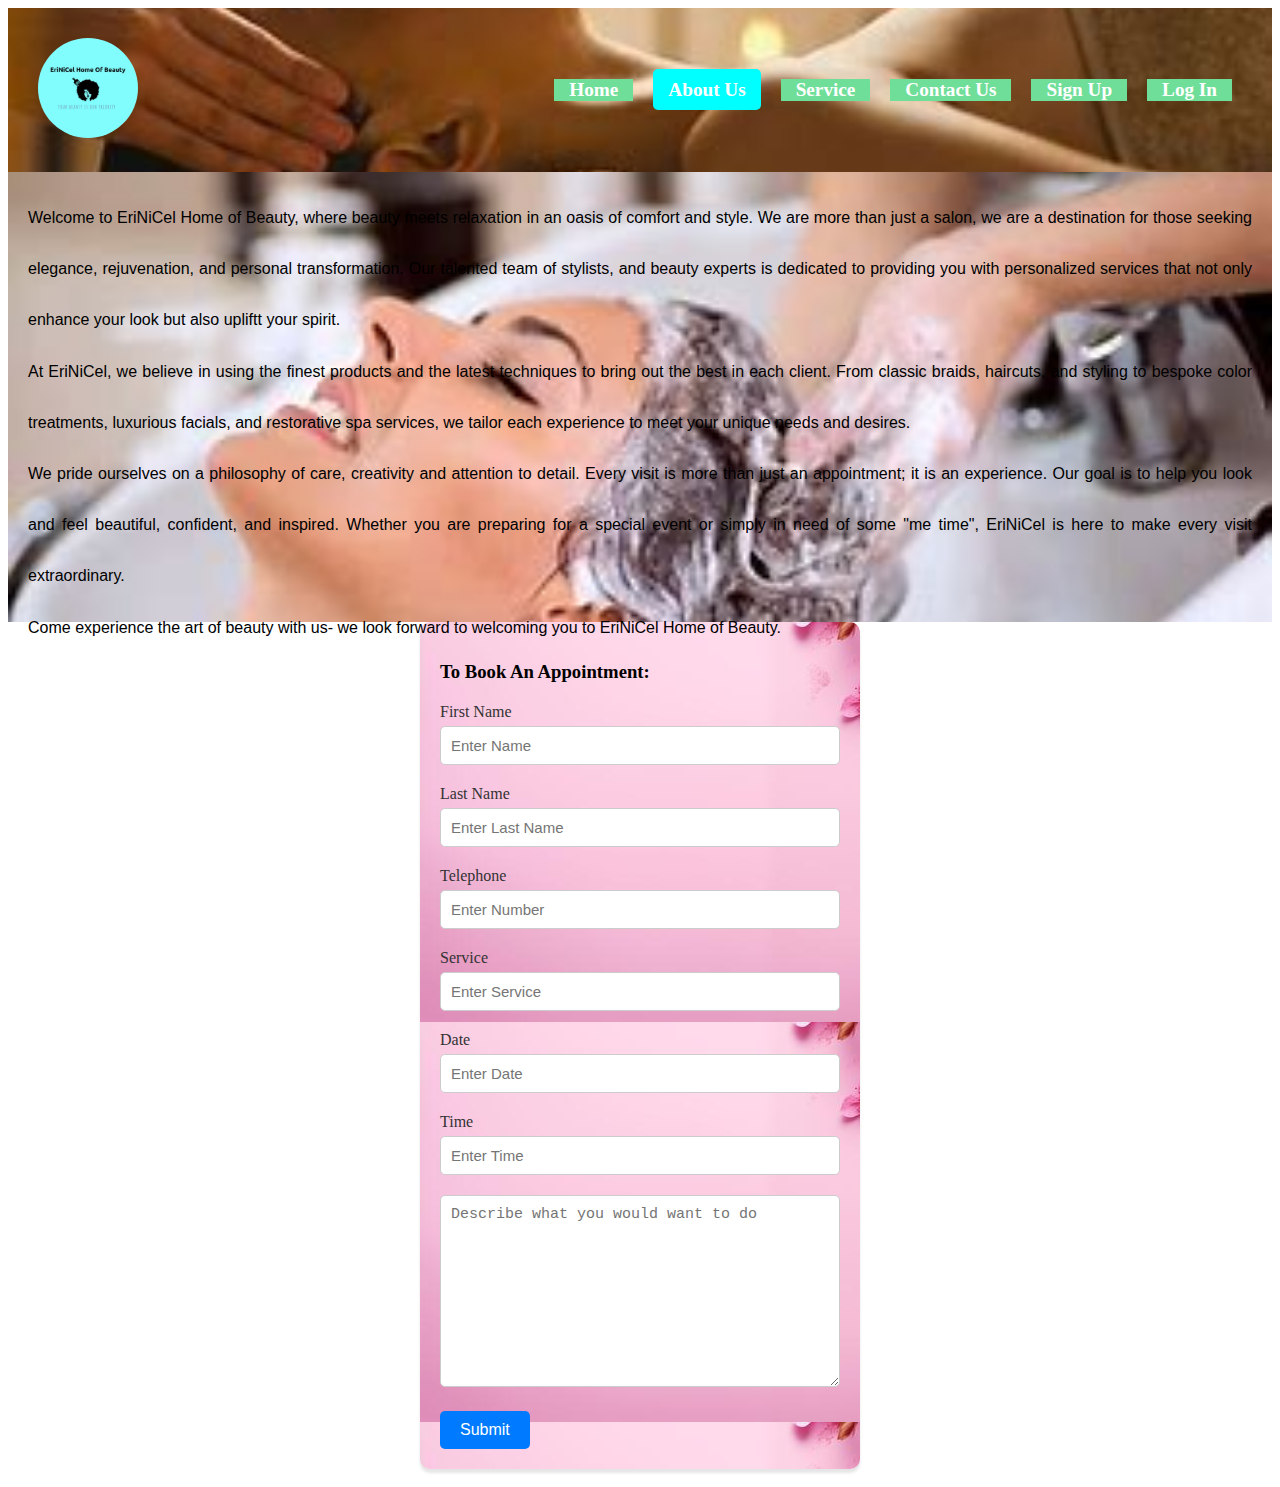
<file: pages/aboutus.html>
<!DOCTYPE html>
<html lang="en">
<head>
    <meta charset="UTF-8">
    <meta name="viewport" content="width=device-width, initial-scale=1.0">
    <title>Document</title>
    <link rel="stylesheet" href="../src/style.css">
</head>
<body>
    <div class="Navbar">
        <div class="logo">
            <img src="../images/EriNiCel logo2.jpg" alt="">
       </div>
    <nav class="navlinks">
        <ul>
            <li><a href="../index.html">Home</a></li>
            <li><a href="aboutus.html" class="activeabt">About Us</a></li>
            <li><a href="service.html">Service</a></li>
            <li><a href="contactus.html">Contact Us</a></li>
            <li><a href="signup.html">Sign Up</a></li>
            <li><a href="login.html">Log In</a></li>
        </ul>
    </nav>
</div>
<div class="aboutpara">
    <div class="overlay"></div>
<div class="content">
<p class="para">Welcome to EriNiCel Home of Beauty, where beauty meets relaxation in an oasis of comfort and style. 
We are more than just a salon, we are a destination for those seeking elegance, rejuvenation, and personal transformation.
Our talented team of stylists, and beauty experts is dedicated to providing you with personalized services that not only 
enhance your look but also upliftt your spirit. <br>At EriNiCel, we believe in using the finest products and the latest
techniques to bring out the best in each client. From classic braids, haircuts, and styling to bespoke color treatments,
luxurious facials, and restorative spa services, we tailor each experience to meet your unique needs and desires. <br>We pride 
ourselves on a philosophy of care, creativity and attention to detail. Every visit is more than just an appointment; it is an 
experience. Our goal is to help you look and feel beautiful, confident, and inspired. Whether you are preparing for a special 
event or simply in need of some "me time", EriNiCel is here to make every visit extraordinary. <br>Come experience the art of 
beauty with us- we look forward to welcoming you to EriNiCel Home of Beauty.</p>
</div>
</div>
<form action="" class="appointmentform">
    <h3>To Book An Appointment:</h3>
    <div>
        <label for="First Name">First Name</label>
        <input type="text" name="First Name" placeholder="Enter Name" required>
    </div>
    <div>
        <label for="Last Name">Last Name</label>
        <input type="text" name="Last Name" placeholder="Enter Last Name" required>
    </div>
    <div>
        <label for="Telephone">Telephone</label>
        <input type="text" name="Telephone" placeholder="Enter Number" required>
    </div>
    <div>
        <label for="Service">Service</label>
        <input type="text" name="Service" placeholder="Enter Service" required>
    </div>
    <div>
        <label for="Date">Date</label>
        <input type="text" name="Date" placeholder="Enter Date" required>
    </div>
    <div>
        <label for="Time">Time</label>
        <input type="text" name="Time" placeholder="Enter Time" required>
    </div>
    <div>
        <textarea name="" cols="20" rows="10" placeholder="Describe what you would want to do" id=""></textarea>
    </div>
    <button type="submit">Submit</button>
</form> 
</body>
</html>
</file>
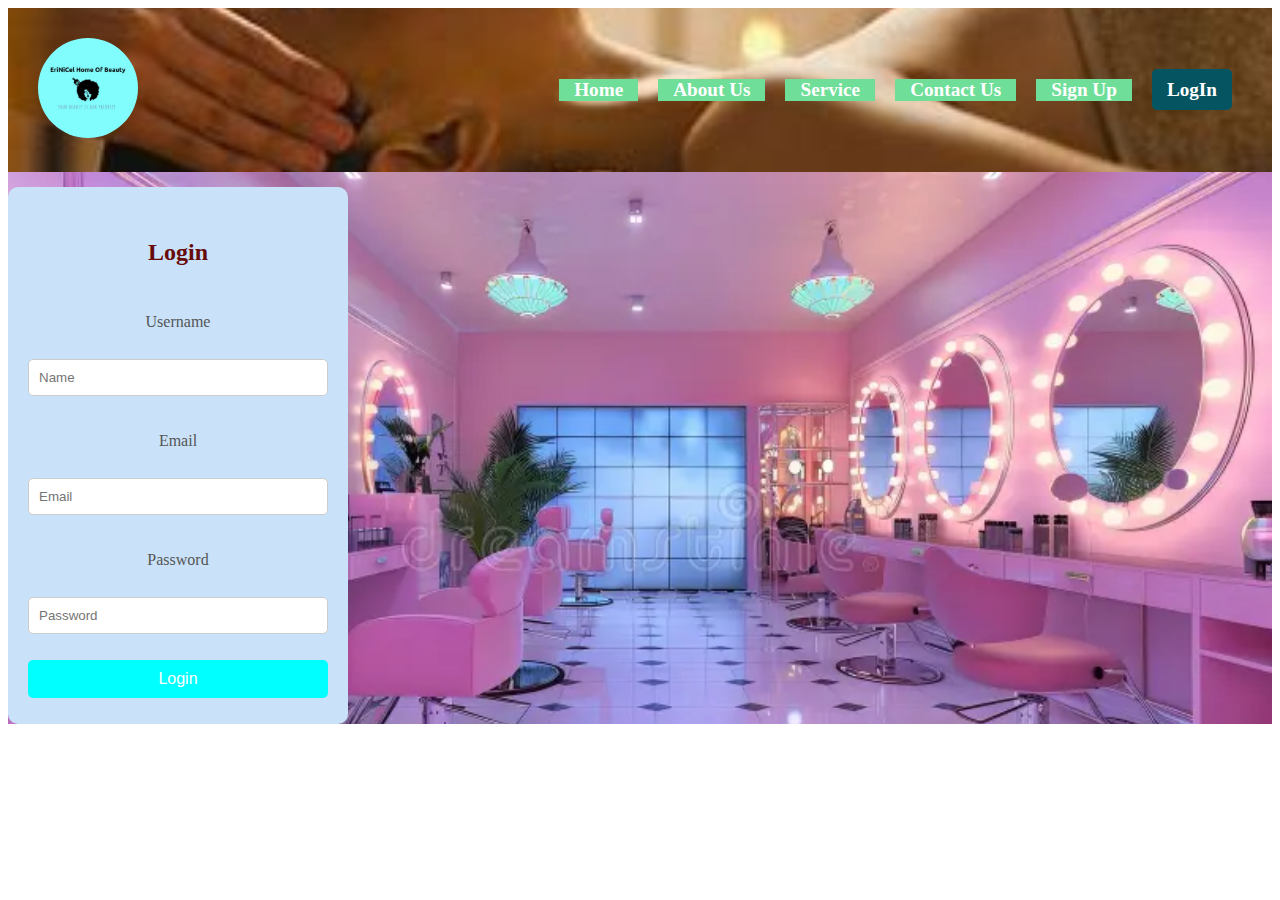
<file: pages/login.html>
<!DOCTYPE html>
<html lang="en">
<head>
    <meta charset="UTF-8">
    <meta name="viewport" content="width=device-width, initial-scale=1.0">
    <title>Login</title>
    <link rel="stylesheet" href="../src/style.css">
</head>
<body>
    <div class="Navbar">
        <div class="logo">
            <img src="../images/EriNiCel logo2.jpg" alt="">
       </div>
    <nav class="navlinks">
        <ul>
            <li><a href="../index.html">Home</a></li>
            <li><a href="aboutus.html">About Us</a></li>
            <li><a href="service.html">Service</a></li>
            <li><a href="contactus.html">Contact Us</a></li>
            <li><a href="signup.html">Sign Up</a></li>
            <li><a href="login.html" class="activelog">LogIn</a></li>
        </ul>
    </nav>
</div>
<div class="formcontainer">
<div class="formbox">
    <h2>Login</h2>
    <div>
    <form action="loginform">
      <label for="Name">Username</label>
      <input type="text" name="Name" id="" required placeholder="Name">
  </div>
  <div>
      <label for="Email">Email</label>
      <input type="text" name="Email" id="" required placeholder="Email">
  </div>
  <div>
      <label for="Password">Password</label>
      <input type="text" name="Password" id="" required placeholder="Password">
  </div>
  <div>
      <button>Login</button>
  </div>
    </form>
</div>
</body>
</html>
</file>
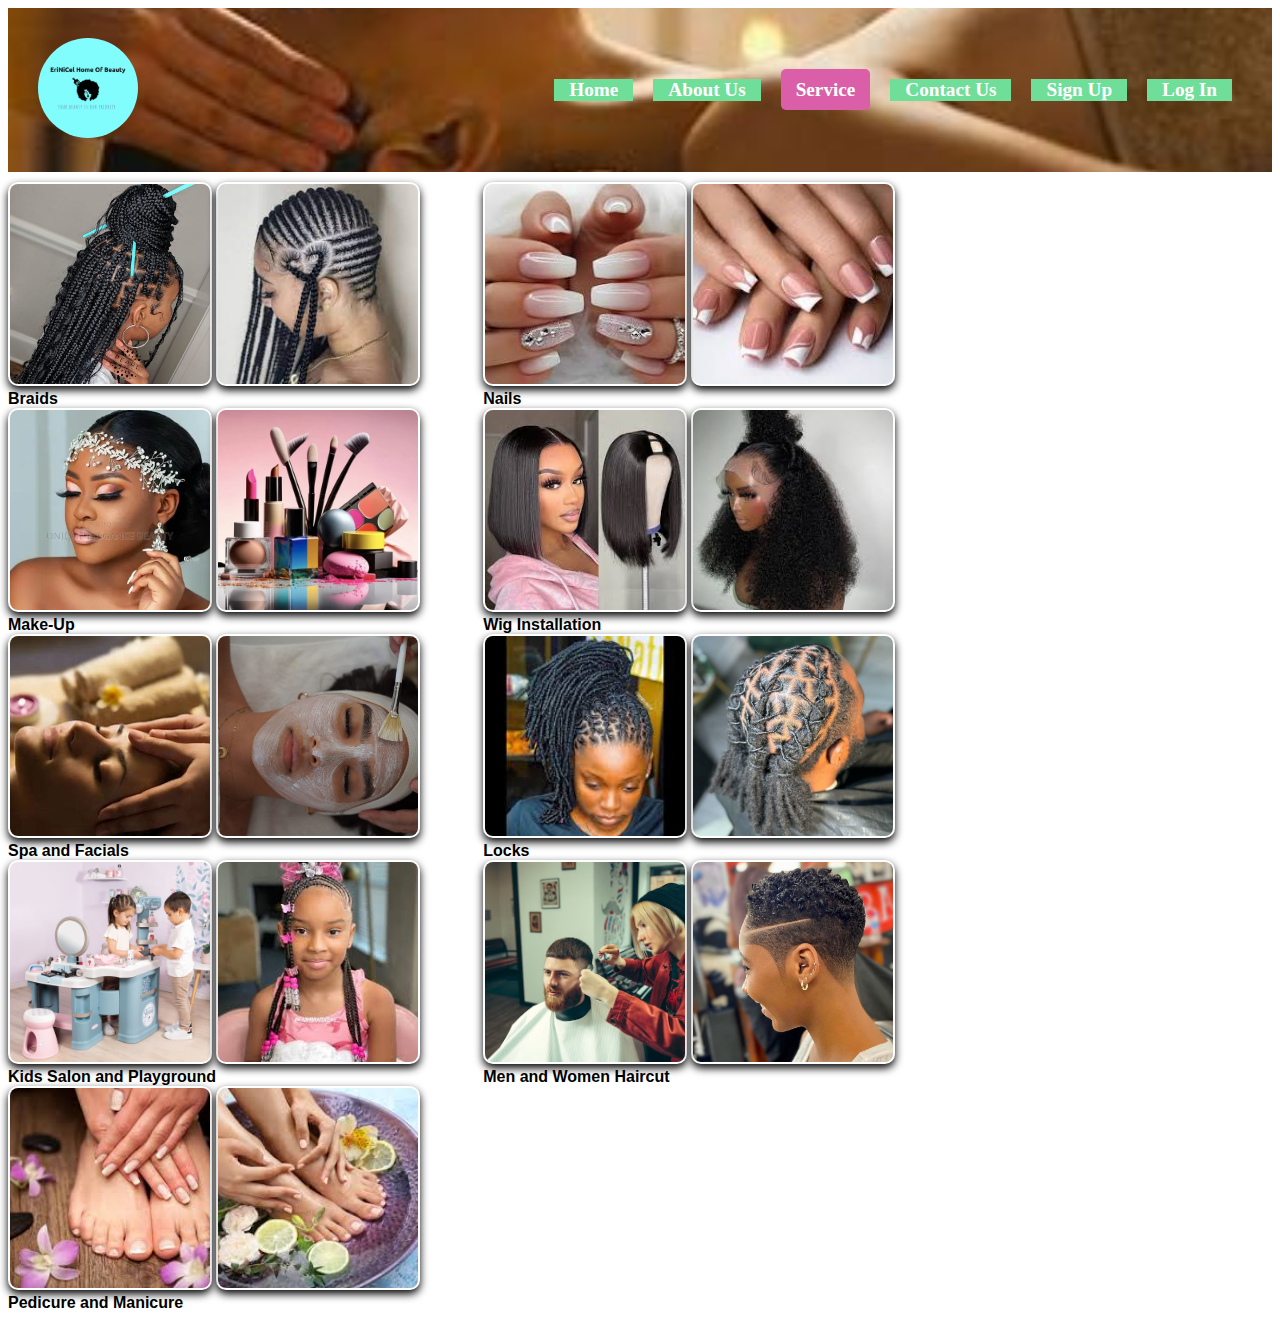
<file: pages/service.html>
<!DOCTYPE html>
<html lang="en">
<head>
    <meta charset="UTF-8">
    <meta name="viewport" content="width=device-width, initial-scale=1.0">
    <title>Document</title>
    <link rel="stylesheet" href="../src/style.css">
</head>
<body>
    <div class="Navbar">
        <div class="logo">
            <img src="../images/EriNiCel logo2.jpg" alt="">
       </div>
    <nav class="navlinks">
        <ul>
            <li><a href="../index.html">Home</a></li>
            <li><a href="aboutus.html">About Us</a></li>
            <li><a href="service.html" class="activeser">Service</a></li>
            <li><a href="contactus.html">Contact Us</a></li>
            <li><a href="signup.html">Sign Up</a></li>
            <li><a href="login.html">Log In</a></li>
        </ul>
    </nav>
</div>

<div class="servicecontainer">
<div class="service">
<img src="../images/BOHO.jpg" class="serviceimg" alt=""> <img src="../images/LEMONADE.jpg" class="serviceimg" alt="">
<p><b>Braids</b></p>
</div>
<div class="service">
<img src="../images/NAILS.jpg" class="serviceimg" alt=""> <img src="../images/NAIL.jpg" class="serviceimg" alt="">
<p><b>Nails</b></p>
</div>
<div class="service">
<img src="../images/BRIDAL MAKEUP.webp" class="serviceimg" alt=""> <img src="../images/makeup kit.webp" class="serviceimg" alt="">
<p><b>Make-Up</b></p>
</div>
<div class="service">
<img src="../images/WIG.jpg" class="serviceimg" alt=""> <img src="../images/CAP.jpg" class="serviceimg" alt="">
<p><b>Wig Installation</b></p>
</div>
<div class="service">
<img src="../images/SPA.jpg" class="serviceimg" alt=""> <img src="../images/Facials.jpg" class="serviceimg" alt="">
<p><b>Spa and Facials</b></p>
</div>
<div class="service">
<img src="../images/LOCKS.jpg" class="serviceimg" alt=""> <img src="../images/men locks.jpg" class="serviceimg" alt="">
<p><b>Locks</b></p>
</div>
<div class="service">
<img src="../images/kids salon.jpg" class="serviceimg" alt=""> <img src="../images/kids hairstyle.jpeg" class="serviceimg" alt="">
<p><b>Kids Salon and Playground</b></p>
</div>
<div class="service">
<img src="../images/men haircut.avif" class="serviceimg" alt=""> <img src="../images/lady haircut.jpg" class="serviceimg" alt="">
<p><b>Men and Women Haircut</b></p>
</div>
<div class="service">
<img src="../images/manicure.jpeg" class="serviceimg" alt=""> <img src="../images/pedicure2.jpeg" class="serviceimg" alt="">
<p><b>Pedicure and Manicure</b></p>
</div>
</body>
</html>
</file>
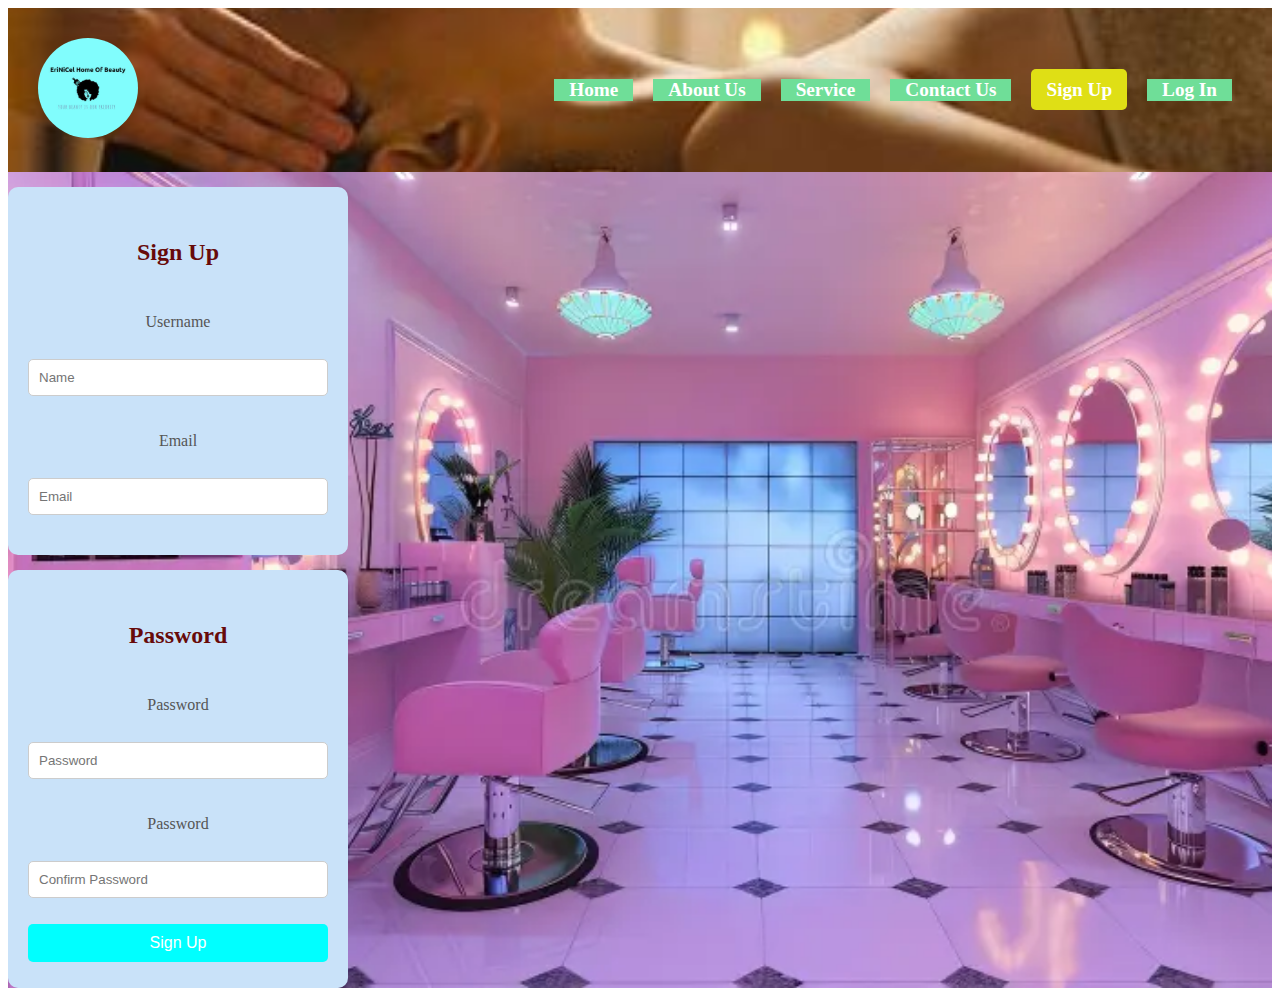
<file: pages/signup.html>
<!DOCTYPE html>
<html lang="en">
<head>
    <meta charset="UTF-8">
    <meta name="viewport" content="width=device-width, initial-scale=1.0">
    <title>Sign Up</title>
    <link rel="stylesheet" href="../src/style.css">
</head>
<body>
    <div class="Navbar">
        <div class="logo">
            <img src="../images/EriNiCel logo2.jpg" alt="">
       </div>
    <nav class="navlinks">
        <ul>
            <li><a href="../index.html">Home</a></li>
            <li><a href="aboutus.html">About Us</a></li>
            <li><a href="service.html">Service</a></li>
            <li><a href="contactus.html">Contact Us</a></li>
            <li><a href="signup.html" class="activesin">Sign Up</a></li>
            <li><a href="login.html">Log In</a></li>
        </ul>
    </nav>
</div>
<div class="formcontainer">
    <!-- first section -->
     <div class="form1">
    <div class="formbox">
      <h2>Sign Up</h2>
      <div>
      <form action="signup">
        <label for="Name">Username</label>
        <input type="text" name="Name" id="" required placeholder="Name">
    </div>
    <div>
        <label for="Email">Email</label>
        <input type="text" name="Email" id="" required placeholder="Email">
    </div>
</div>
<!-- second section -->
 <div class="form2">
    <div>
        <h2>Password</h2>
        <label for="Password">Password</label>
        <input type="text" name="Password" id="" required placeholder="Password">
    </div>
    <div>
        <label for="Password">Password</label>
        <input type="text" name="Password" id="" required placeholder="Confirm Password">
    </div>
    <div>
        <button type="submit">Sign Up</button>
    </div>
</div>
      </form>
    </div>
    </div>
</div>
</body>
</html>
</file>
<file: src/style.css>
p{
    padding: 0;
    margin: 0;
    box-sizing: border-box;
    font-family: Arial, Helvetica, sans-serif;
}
.Navbar{
    display: flex;
    align-items: center;
    padding: 30px;
    background-image: url(../images/SPA\ 2.jpg);
    background-size: cover;
    background-position: center;
    background-repeat: no-repeat;
}
.logo img{
    max-width: 100px;
    height: 100px;
    width: 100px;
    border-radius: 50%;
}
.navlinks{
    margin-left: auto;
}
.navlinks ul{
    display: flex;
    list-style: none;
    margin: 0;
    padding: 0;
}
.navlinks li{
    margin: 0 10px;
    background-color: rgb(111, 222, 152);
}
.navlinks a{
    color: white;
    text-decoration: none;
    padding: 10px 15px;
    font-weight: bolder;
    font-size: larger;
}
.navlinks a:hover{
    background-color: #555;
    border-radius: 10px;
}
.circletext{
    width: 150px;
    height: 150px;
    background-color: antiquewhite;
    color: black;
    border-radius: 50%;
    display: flex;
    align-items: center;
    justify-content: center;
    text-align: center;
    font-size: 16px;
}
.circletexts{
    display: flex;
    flex-direction: row;
    gap: 200px;
    justify-content: space-around;
}
.box{
    width: 50px;
    height: 50px;
    padding: 10px;
    background-color: antiquewhite;
    border: 1px solid #555;
    border-radius: 50px;
    box-shadow: 0 2px 4px rgba(0, 0, 0, 0.1);
}
.container{
    display: flex;
    flex-direction: column;
    align-items: center;
    background-color: rgb(201, 226, 249);
    gap: 20px;
    justify-content: space-between;
    margin-top: 1%;
}
.textpara{
    font-size: 16px;
    text-align: justify;
    background-color: rgb(201, 226, 249);
}
.homeimg{
    display: flex;
    flex-wrap: wrap;
    gap: 4px;
    margin-top: 1%;
    margin-bottom: 1%;
    background-image: url(../images/background.jpg);
    background-size: cover;
    background-repeat: no-repeat;
}
.homeimg1{
    border-radius: 10px;
    box-shadow: 0 4px 3px rgba(0, 0, 0, 0.1);
    padding: 10px 15px;
    width: 50%;
    height: 50%;
}
.appointmentform{
    background-color: rgb(201, 226, 249);
    padding: 20px;
    border-radius: 10px;
    box-shadow: 0 4px 3px rgba(0, 0, 0, 0.1);
    max-width: 400px;
    width:100%;
    margin-top: 1%;
    margin: 0 auto;
    background-image: url(../images/background.jpg);
}
.appointmentform h3{
    margin-bottom: 20px;
}
.appointmentform label{
    display: block;
    margin-bottom: 5px;
    color: #333;
    cursor: pointer;
}
.appointmentform input,
.appointmentform textarea{
    width: 100%;
    padding: 10px;
    margin-bottom: 20px;
    border: 1px solid #ccc;
    border-radius: 5px;
    box-sizing: border-box;
    font-size: 15px;
}
.appointmentform input:focus,
.appointmentform textarea:focus{
    border-color: #007bff;
    outline: none;
    box-shadow: 0 0 5px rgba(0, 123, 255, 0.5);
}
.appointmentform button{
    background-color: #007bff;
    color: #fff;
    border: none;
    padding: 10px 20px;
    border-radius: 5px;
    cursor: pointer;
    font-size: 16px;
}
.appointmentform button:hover{
    background-color: #db41a3;
}
.aboutpara{
    position: relative;
    height: 50vh;
    background-image: url(../images/SALON\ HAIR\ WASH.jpg);
    background-size: cover;
    background-repeat: no-repeat;
    line-height: 3.2;
    background-position: center;
}
.overlay{
    position: absolute;
    top: 0;
    left: 0;
    width: 100%;
    height: 100%;
    z-index: 1;
}
.content{
    z-index: 2;
    position: relative;
    color: black;
    padding: 20px;
    text-align: justify;
}
.serviceimg{
    width: 200px;
    height: 200px;
    object-fit: cover;
    border-radius: 10px;
    box-shadow: 0 4px 8px black;
    object-fit: cover; 
    cursor: pointer; 
    border: 2px solid transparent; 
    transition: border-color 0.3s ease;
}
.serviceimg:hover { 
    border-color: #007bff;
}
.serviceimg.selected {
    border-color: #007bff;
}
.braids{
    margin-top: 20px;
    font-size: 16px;
    margin-bottom: 20px;
}
.nails{
    margin-top: 20px;
    font-size: 16px;
    margin-bottom: 20px;
}
.makeup{
    margin-top: 20px;
    font-size: 16px;
    margin-bottom: 20px;
}
.wig{
    margin-top: 20px;
    font-size: 16px;
    margin-bottom: 20px;
}
.spa{
    margin-top: 20px;
    font-size: 16px;
    margin-bottom: 20px;
}
.locks{
    margin-top: 20px;
    font-size: 16px;
    margin-bottom: 20px;
}
.servicecontainer{
    display: flex;
    flex-wrap: wrap;
    gap: 5%;
    margin: 10px auto;
}
.contactcontainer{
    line-height: 250%;
    gap: 5%;
    display: flex;
    flex-wrap: wrap;
}
.contactimg{
    margin-top: 10px;
    border-radius: 10px;
    box-shadow: 0 4px 8px rgb(171, 135, 222);
}
.formcontainer{
    display: flex;
    flex-direction: column;
    gap: 100px;
    line-height: 50px;
    justify-content: center;
    background-image: url(../images/pink\ salon.webp);
    background-size: cover;
    background-repeat: no-repeat;
    
}
.form2{
    background-color: rgb(201, 226, 249);
    padding: 20px;
    border-radius: 10px;
    box-shadow: o 4px 8px rgba(0, 0, 0, 0.1);
    max-width: 300px;
    width: 100%;
    text-align: center;
    margin-top: 15px;
}
.form2 h2{
    margin-bottom: 20px;
    color: #670a0a;
}
.form2 label{
    display: block;
    margin-bottom: 5px;
    color: #555;
}
.form2 input{
    width: 100%;
    padding: 10px;
    margin-bottom: 20px;
    border: 1px solid #ccc;
    border-radius: 5px;
    box-sizing: border-box;
}
.form2 button {
    background-color: aqua;
    color: #fff;
    border: none;
    padding: 10px 20px;
    border-radius: 5px;
    cursor: pointer;
    font-size: 16px;
    width: 100%;
}
.form2 button:hover{
    background-color: #007bff;
}
.formbox{
    background-color: rgb(201, 226, 249);
    padding: 20px;
    border-radius: 10px;
    box-shadow: o 4px 8px rgba(0, 0, 0, 0.1);
    max-width: 300px;
    width: 100%;
    text-align: center;
    margin-top: 15px;
}
.formbox h2{
    margin-bottom: 20px;
    color: #670a0a;
}
.formbox label{
    display: block;
    margin-bottom: 5px;
    color: #555;
}
.formbox input{
    width: 100%;
    padding: 10px;
    margin-bottom: 20px;
    border: 1px solid #ccc;
    border-radius: 5px;
    box-sizing: border-box;
}
.formbox button{
    background-color: aqua;
    color: #fff;
    border: none;
    padding: 10px 20px;
    border-radius: 5px;
    cursor: pointer;
    font-size: 16px;
    width: 100%;
}
.formbox button:hover{
    background-color: #007bff;
}
.active{
    background-color: yellow;
    border-radius: 5px;
    padding: 0.6em;
    padding-top: 0.1em;
}
.activeabt{
    background-color: aqua;
    border-radius: 5px;
    padding: 0.6em;
    padding-top: 0.1em;
}
.activeser{
    background-color: rgb(218, 95, 168);
    border-radius: 5px;
    padding: 0.6em;
    padding-top: 0.1em;
}
.activecont{
    background-color: rgb(153, 120, 238);
    border-radius: 5px;
    padding: 0.6em;
    padding-top: 0.1em;
}
.activesin{
    background-color: rgb(223, 223, 21);
    border-radius: 5px;
    padding: 0.6em;
    padding-top: 0.1em;
}
.activelog{
    background-color: rgb(4, 85, 97);
    border-radius: 5px;
    padding: 0.6em;
    padding-top: 0.1em;
}
button{
    padding: 10px 20px; 
    font-size: 16px; 
    color: #fff; 
    background-color: #007bff; 
    border: none; 
    border-radius: 5px; 
    cursor: pointer; 
    /* margin: 10px; */
}
button:hover { 
    background-color: #013d7e; 
}
.hidden { 
    display: none;
}
#para { 
    margin-top: 20px;
}
#view { 
    max-width: 100%; 
    height: auto; 
    border-radius: 10px;
}

body { 
    background-color: white;
    color: black; 
    transition: background-color 0.5s, color 0.5s; 
} 
.dark-mode { 
    background-color: rgb(30, 11, 26);
    color: white; 
} 
.modecontainer { 
    text-align: center; 
    margin-top: 50px; 
}
</file>
